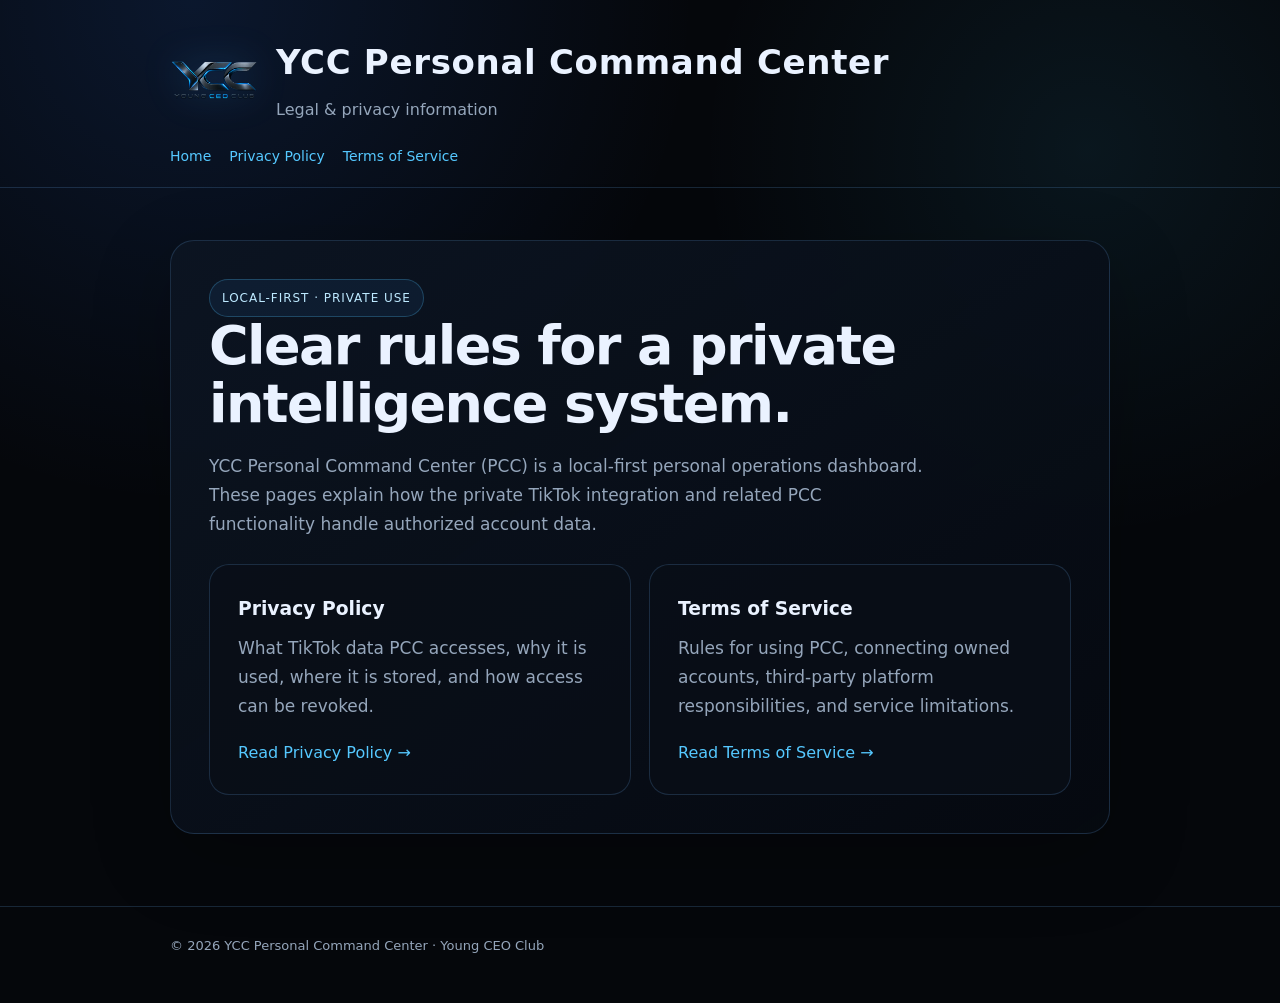
<file: index.html>
<!doctype html>
<html lang="en">
<head>
  <meta charset="utf-8">
  <meta name="viewport" content="width=device-width,initial-scale=1">
  <title>YCC Personal Command Center — Legal</title>
  <meta name="description" content="Terms of Service and Privacy Policy for YCC Personal Command Center.">
  <link rel="stylesheet" href="assets/styles.css">
</head>
<body>
<header><div class="wrap">
  <div class="brand"><img src="assets/ycc-logo.png" alt="YCC Young CEO Club logo"><div><h1>YCC Personal Command Center</h1><p>Legal & privacy information</p></div></div>
  <nav><a href="./">Home</a><a href="privacy/">Privacy Policy</a><a href="terms/">Terms of Service</a></nav>
</div></header>
<main><div class="wrap">
  <section class="hero">
    <span class="pill">Local-first · Private use</span>
    <h2>Clear rules for a private intelligence system.</h2>
    <p>YCC Personal Command Center (PCC) is a local-first personal operations dashboard. These pages explain how the private TikTok integration and related PCC functionality handle authorized account data.</p>
    <div class="grid">
      <div class="card"><h3>Privacy Policy</h3><p>What TikTok data PCC accesses, why it is used, where it is stored, and how access can be revoked.</p><a href="privacy/">Read Privacy Policy →</a></div>
      <div class="card"><h3>Terms of Service</h3><p>Rules for using PCC, connecting owned accounts, third-party platform responsibilities, and service limitations.</p><a href="terms/">Read Terms of Service →</a></div>
    </div>
  </section>
</div></main>
<footer><div class="wrap">© 2026 YCC Personal Command Center · Young CEO Club</div></footer>
</body>
</html>
</file>
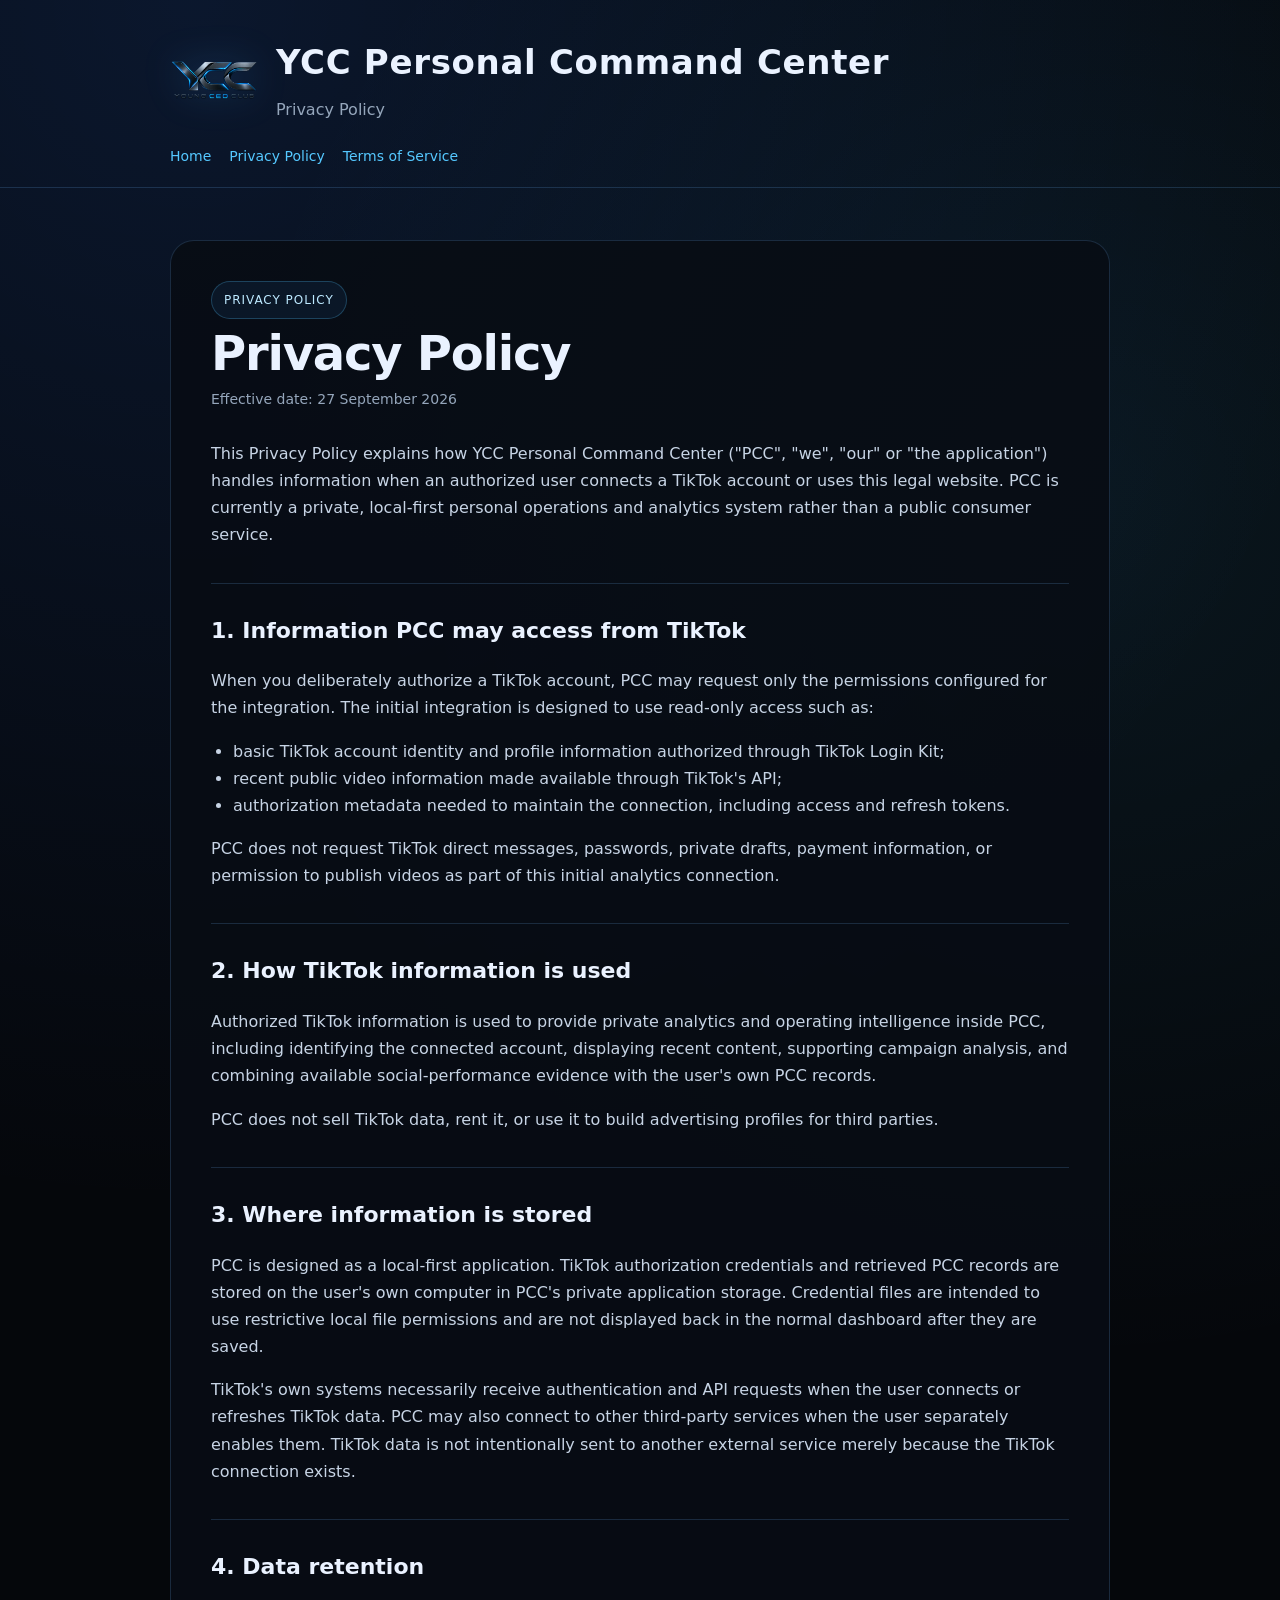
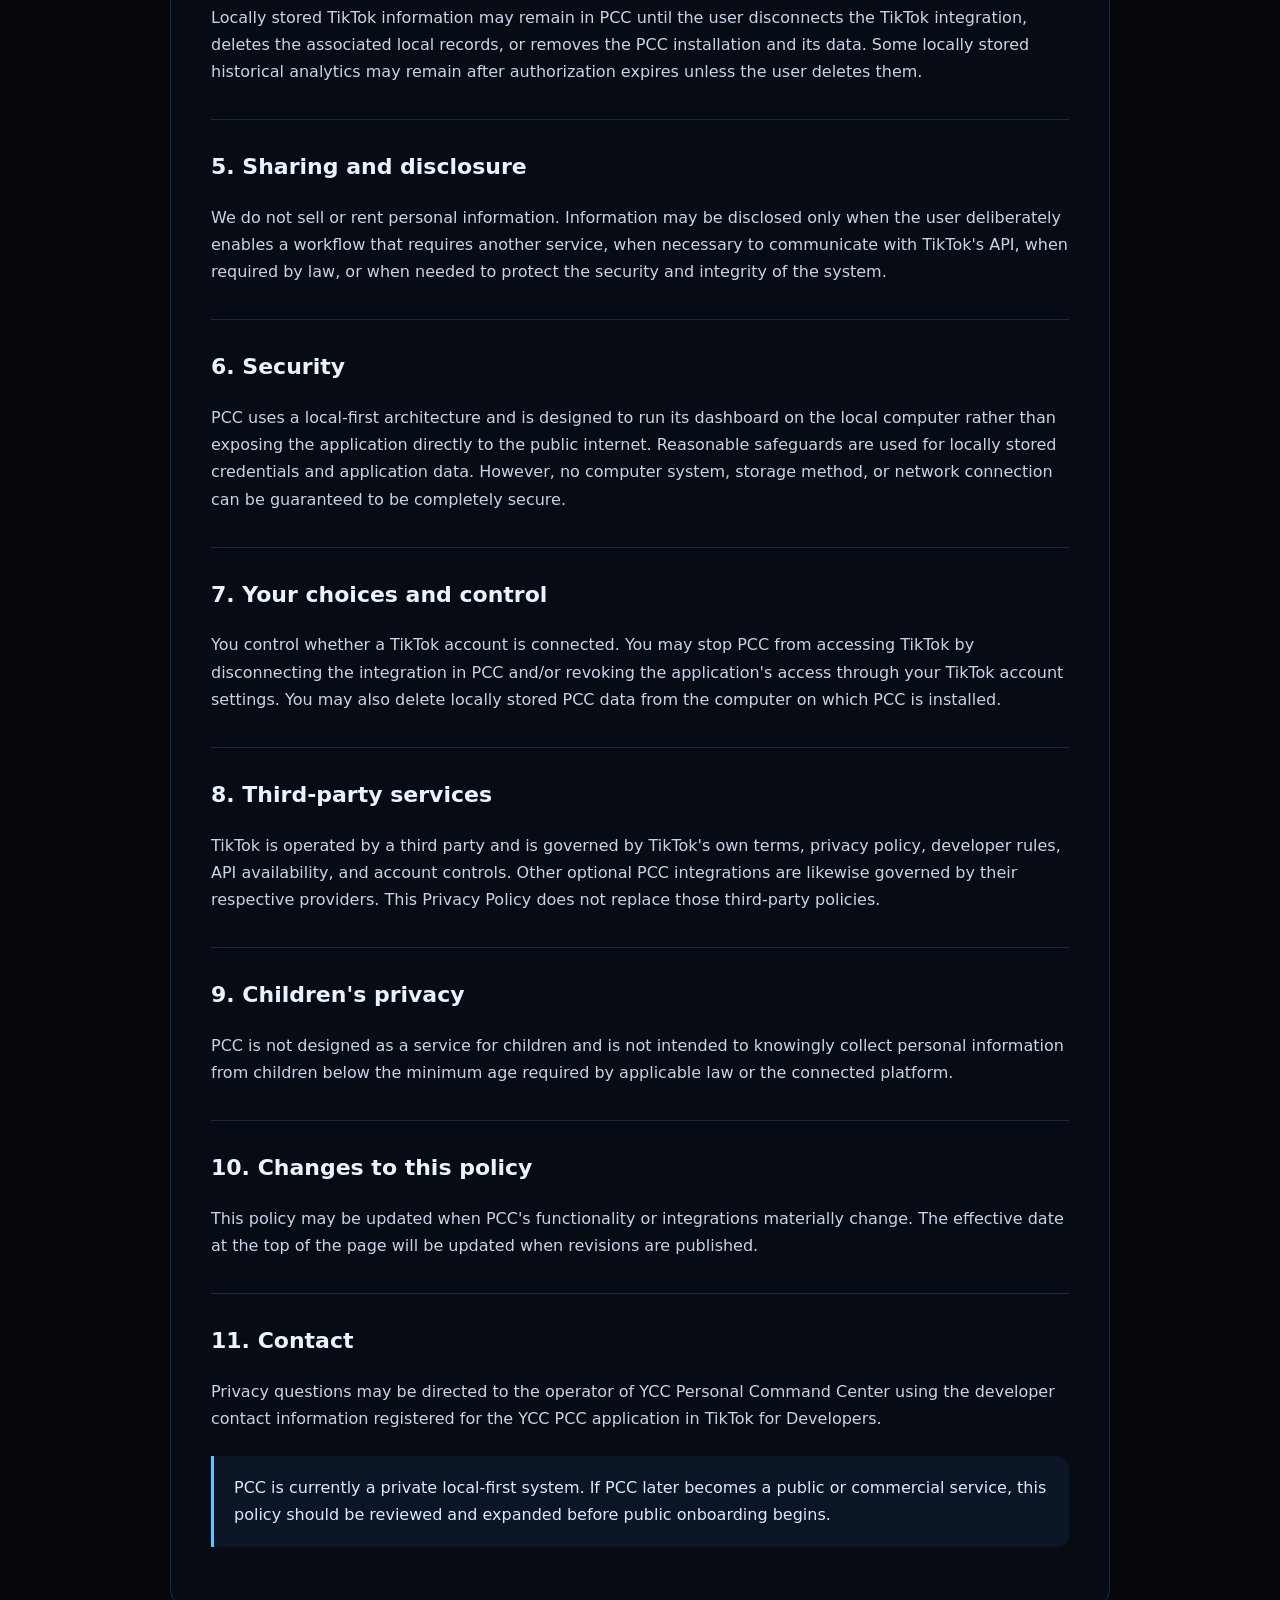
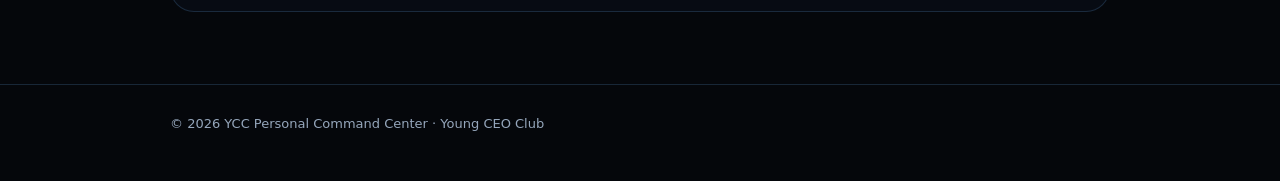
<file: privacy/index.html>
<!doctype html>
<html lang="en">
<head>
  <meta charset="utf-8">
  <meta name="viewport" content="width=device-width,initial-scale=1">
  <title>Privacy Policy — YCC Personal Command Center</title>
  <meta name="description" content="Privacy Policy for YCC Personal Command Center and its TikTok integration.">
  <link rel="stylesheet" href="../assets/styles.css">
</head>
<body>
<header><div class="wrap">
  <div class="brand"><img src="../assets/ycc-logo.png" alt="YCC Young CEO Club logo"><div><h1>YCC Personal Command Center</h1><p>Privacy Policy</p></div></div>
  <nav><a href="../">Home</a><a href="./">Privacy Policy</a><a href="../terms/">Terms of Service</a></nav>
</div></header>
<main><div class="wrap"><article class="article">
  <span class="pill">Privacy Policy</span>
  <h1>Privacy Policy</h1>
  <div class="meta">Effective date: 27 September 2026</div>

  <p>This Privacy Policy explains how YCC Personal Command Center ("PCC", "we", "our" or "the application") handles information when an authorized user connects a TikTok account or uses this legal website. PCC is currently a private, local-first personal operations and analytics system rather than a public consumer service.</p>

  <h2>1. Information PCC may access from TikTok</h2>
  <p>When you deliberately authorize a TikTok account, PCC may request only the permissions configured for the integration. The initial integration is designed to use read-only access such as:</p>
  <ul>
    <li>basic TikTok account identity and profile information authorized through TikTok Login Kit;</li>
    <li>recent public video information made available through TikTok's API;</li>
    <li>authorization metadata needed to maintain the connection, including access and refresh tokens.</li>
  </ul>
  <p>PCC does not request TikTok direct messages, passwords, private drafts, payment information, or permission to publish videos as part of this initial analytics connection.</p>

  <h2>2. How TikTok information is used</h2>
  <p>Authorized TikTok information is used to provide private analytics and operating intelligence inside PCC, including identifying the connected account, displaying recent content, supporting campaign analysis, and combining available social-performance evidence with the user's own PCC records.</p>
  <p>PCC does not sell TikTok data, rent it, or use it to build advertising profiles for third parties.</p>

  <h2>3. Where information is stored</h2>
  <p>PCC is designed as a local-first application. TikTok authorization credentials and retrieved PCC records are stored on the user's own computer in PCC's private application storage. Credential files are intended to use restrictive local file permissions and are not displayed back in the normal dashboard after they are saved.</p>
  <p>TikTok's own systems necessarily receive authentication and API requests when the user connects or refreshes TikTok data. PCC may also connect to other third-party services when the user separately enables them. TikTok data is not intentionally sent to another external service merely because the TikTok connection exists.</p>

  <h2>4. Data retention</h2>
  <p>Locally stored TikTok information may remain in PCC until the user disconnects the TikTok integration, deletes the associated local records, or removes the PCC installation and its data. Some locally stored historical analytics may remain after authorization expires unless the user deletes them.</p>

  <h2>5. Sharing and disclosure</h2>
  <p>We do not sell or rent personal information. Information may be disclosed only when the user deliberately enables a workflow that requires another service, when necessary to communicate with TikTok's API, when required by law, or when needed to protect the security and integrity of the system.</p>

  <h2>6. Security</h2>
  <p>PCC uses a local-first architecture and is designed to run its dashboard on the local computer rather than exposing the application directly to the public internet. Reasonable safeguards are used for locally stored credentials and application data. However, no computer system, storage method, or network connection can be guaranteed to be completely secure.</p>

  <h2>7. Your choices and control</h2>
  <p>You control whether a TikTok account is connected. You may stop PCC from accessing TikTok by disconnecting the integration in PCC and/or revoking the application's access through your TikTok account settings. You may also delete locally stored PCC data from the computer on which PCC is installed.</p>

  <h2>8. Third-party services</h2>
  <p>TikTok is operated by a third party and is governed by TikTok's own terms, privacy policy, developer rules, API availability, and account controls. Other optional PCC integrations are likewise governed by their respective providers. This Privacy Policy does not replace those third-party policies.</p>

  <h2>9. Children's privacy</h2>
  <p>PCC is not designed as a service for children and is not intended to knowingly collect personal information from children below the minimum age required by applicable law or the connected platform.</p>

  <h2>10. Changes to this policy</h2>
  <p>This policy may be updated when PCC's functionality or integrations materially change. The effective date at the top of the page will be updated when revisions are published.</p>

  <h2>11. Contact</h2>
  <p>Privacy questions may be directed to the operator of YCC Personal Command Center using the developer contact information registered for the YCC PCC application in TikTok for Developers.</p>

  <div class="notice">PCC is currently a private local-first system. If PCC later becomes a public or commercial service, this policy should be reviewed and expanded before public onboarding begins.</div>
</article></div></main>
<footer><div class="wrap">© 2026 YCC Personal Command Center · Young CEO Club</div></footer>
</body>
</html>
</file>
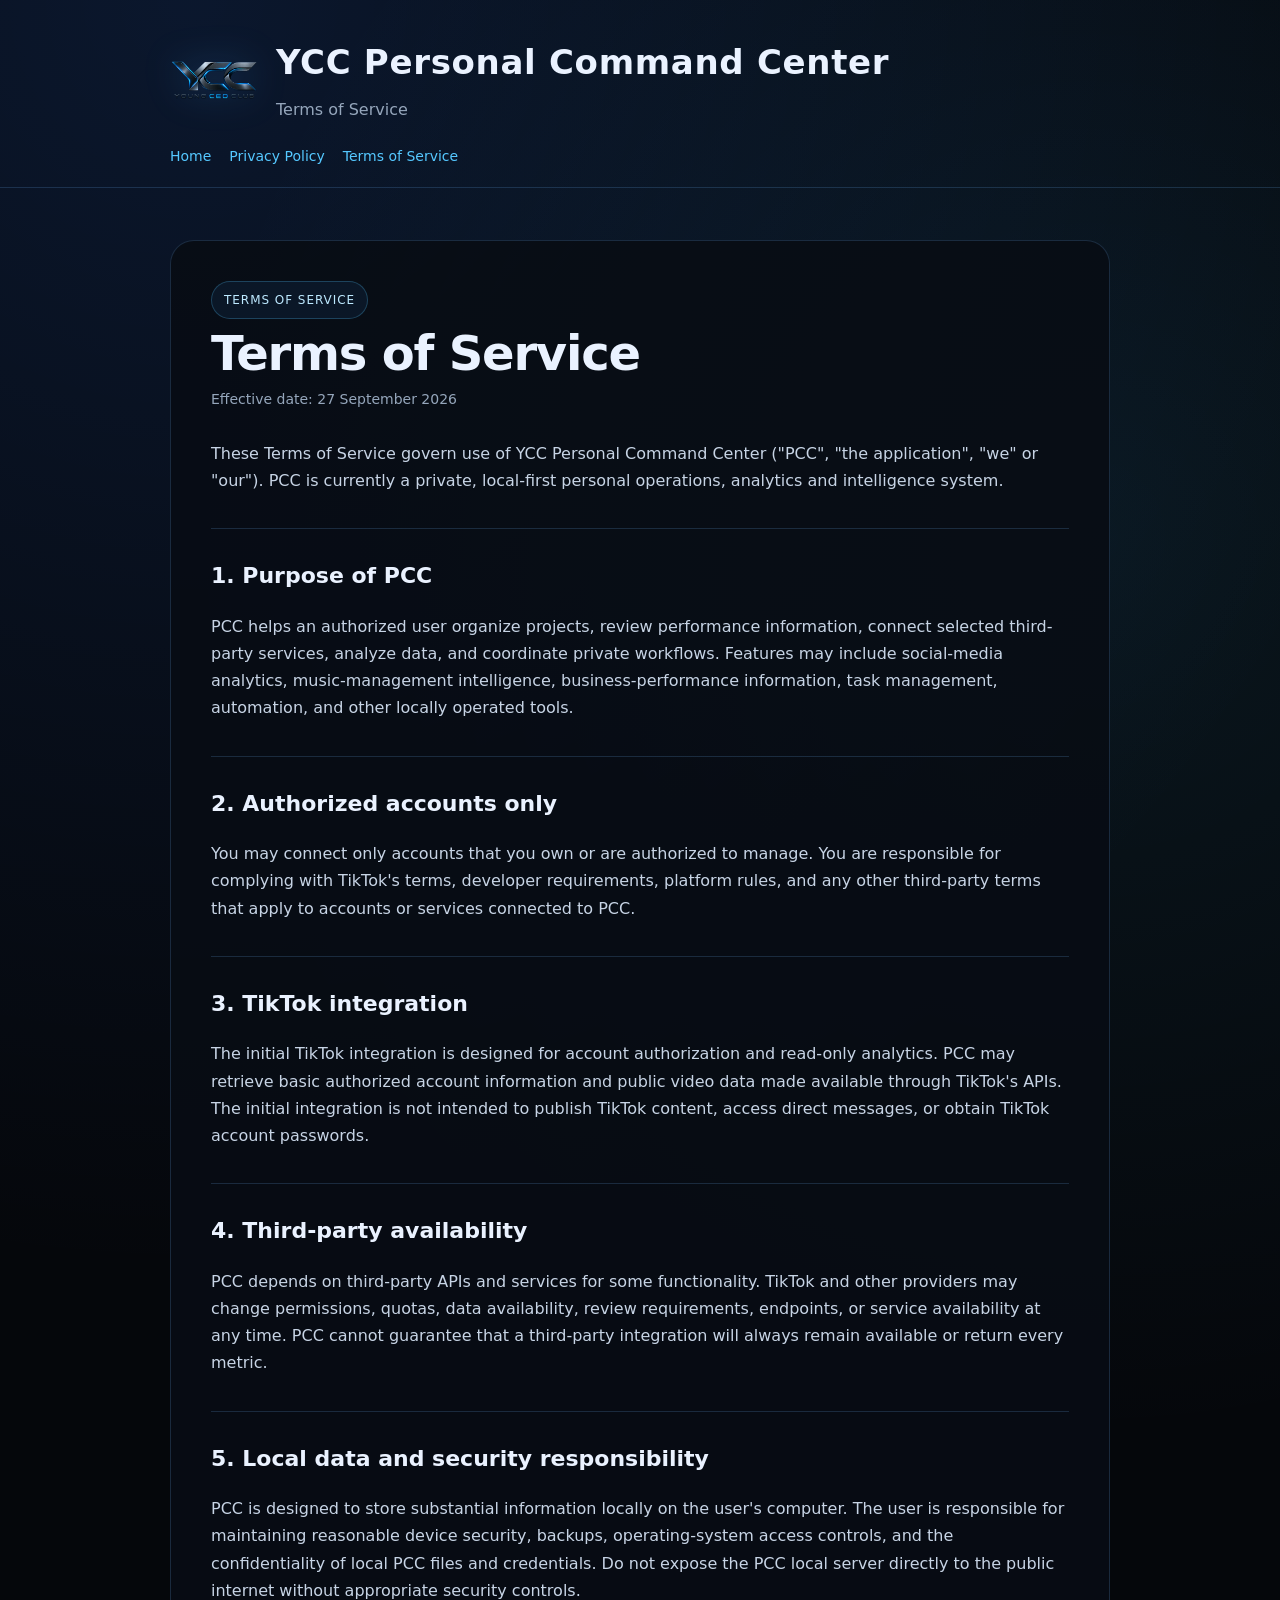
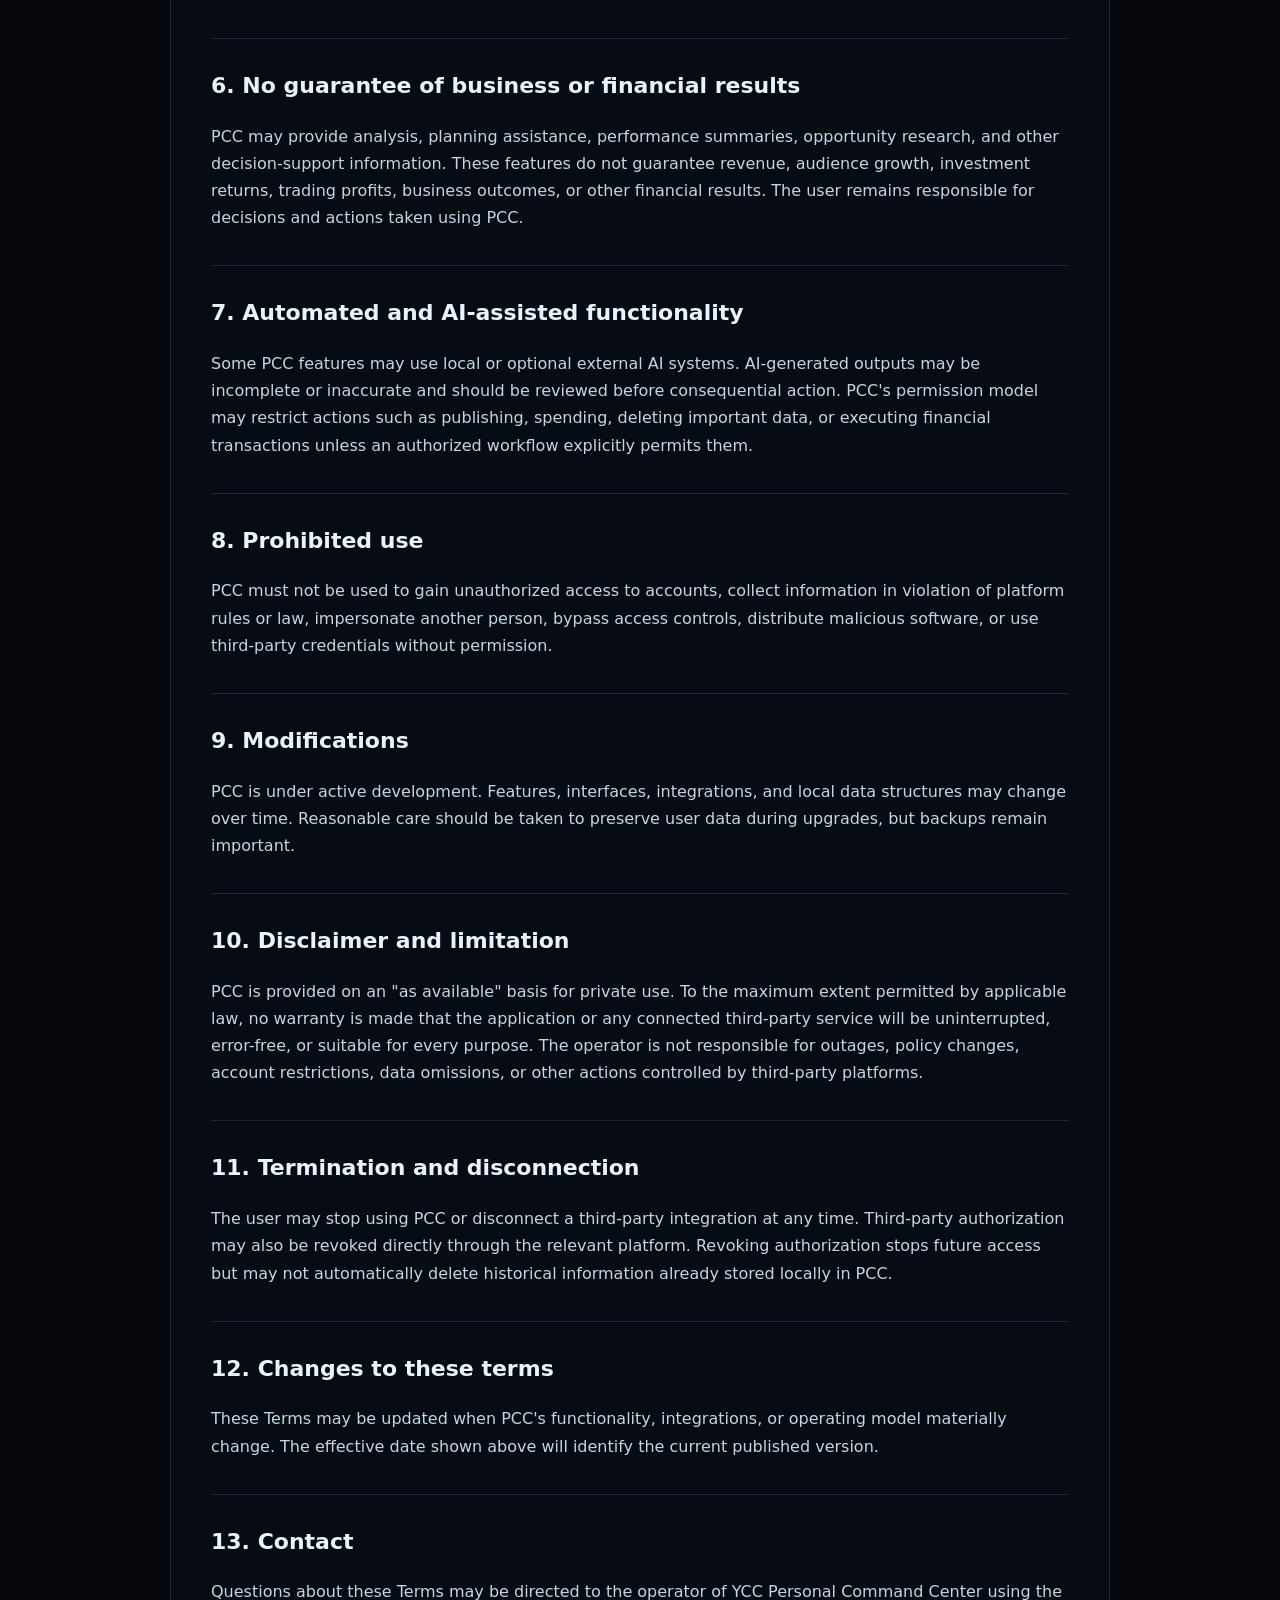
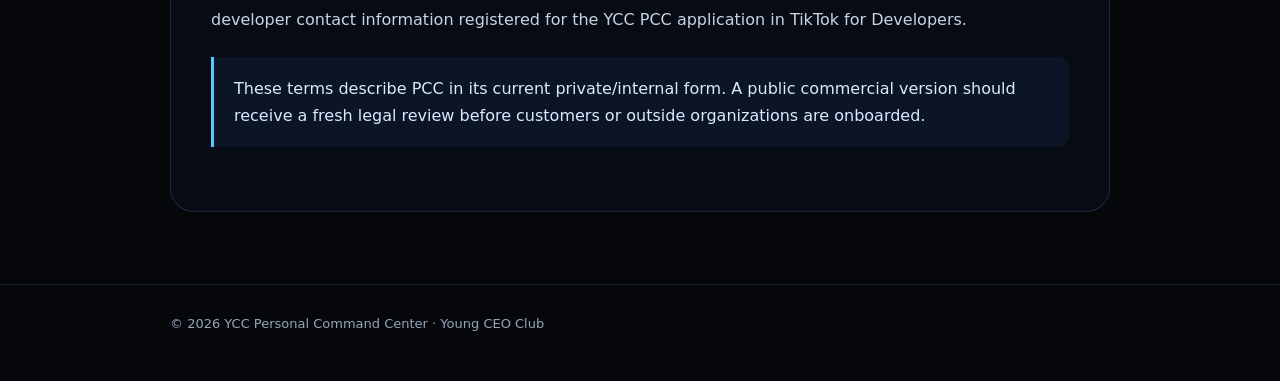
<file: terms/index.html>
<!doctype html>
<html lang="en">
<head>
  <meta charset="utf-8">
  <meta name="viewport" content="width=device-width,initial-scale=1">
  <title>Terms of Service — YCC Personal Command Center</title>
  <meta name="description" content="Terms of Service for YCC Personal Command Center and its TikTok integration.">
  <link rel="stylesheet" href="../assets/styles.css">
</head>
<body>
<header><div class="wrap">
  <div class="brand"><img src="../assets/ycc-logo.png" alt="YCC Young CEO Club logo"><div><h1>YCC Personal Command Center</h1><p>Terms of Service</p></div></div>
  <nav><a href="../">Home</a><a href="../privacy/">Privacy Policy</a><a href="./">Terms of Service</a></nav>
</div></header>
<main><div class="wrap"><article class="article">
  <span class="pill">Terms of Service</span>
  <h1>Terms of Service</h1>
  <div class="meta">Effective date: 27 September 2026</div>

  <p>These Terms of Service govern use of YCC Personal Command Center ("PCC", "the application", "we" or "our"). PCC is currently a private, local-first personal operations, analytics and intelligence system.</p>

  <h2>1. Purpose of PCC</h2>
  <p>PCC helps an authorized user organize projects, review performance information, connect selected third-party services, analyze data, and coordinate private workflows. Features may include social-media analytics, music-management intelligence, business-performance information, task management, automation, and other locally operated tools.</p>

  <h2>2. Authorized accounts only</h2>
  <p>You may connect only accounts that you own or are authorized to manage. You are responsible for complying with TikTok's terms, developer requirements, platform rules, and any other third-party terms that apply to accounts or services connected to PCC.</p>

  <h2>3. TikTok integration</h2>
  <p>The initial TikTok integration is designed for account authorization and read-only analytics. PCC may retrieve basic authorized account information and public video data made available through TikTok's APIs. The initial integration is not intended to publish TikTok content, access direct messages, or obtain TikTok account passwords.</p>

  <h2>4. Third-party availability</h2>
  <p>PCC depends on third-party APIs and services for some functionality. TikTok and other providers may change permissions, quotas, data availability, review requirements, endpoints, or service availability at any time. PCC cannot guarantee that a third-party integration will always remain available or return every metric.</p>

  <h2>5. Local data and security responsibility</h2>
  <p>PCC is designed to store substantial information locally on the user's computer. The user is responsible for maintaining reasonable device security, backups, operating-system access controls, and the confidentiality of local PCC files and credentials. Do not expose the PCC local server directly to the public internet without appropriate security controls.</p>

  <h2>6. No guarantee of business or financial results</h2>
  <p>PCC may provide analysis, planning assistance, performance summaries, opportunity research, and other decision-support information. These features do not guarantee revenue, audience growth, investment returns, trading profits, business outcomes, or other financial results. The user remains responsible for decisions and actions taken using PCC.</p>

  <h2>7. Automated and AI-assisted functionality</h2>
  <p>Some PCC features may use local or optional external AI systems. AI-generated outputs may be incomplete or inaccurate and should be reviewed before consequential action. PCC's permission model may restrict actions such as publishing, spending, deleting important data, or executing financial transactions unless an authorized workflow explicitly permits them.</p>

  <h2>8. Prohibited use</h2>
  <p>PCC must not be used to gain unauthorized access to accounts, collect information in violation of platform rules or law, impersonate another person, bypass access controls, distribute malicious software, or use third-party credentials without permission.</p>

  <h2>9. Modifications</h2>
  <p>PCC is under active development. Features, interfaces, integrations, and local data structures may change over time. Reasonable care should be taken to preserve user data during upgrades, but backups remain important.</p>

  <h2>10. Disclaimer and limitation</h2>
  <p>PCC is provided on an "as available" basis for private use. To the maximum extent permitted by applicable law, no warranty is made that the application or any connected third-party service will be uninterrupted, error-free, or suitable for every purpose. The operator is not responsible for outages, policy changes, account restrictions, data omissions, or other actions controlled by third-party platforms.</p>

  <h2>11. Termination and disconnection</h2>
  <p>The user may stop using PCC or disconnect a third-party integration at any time. Third-party authorization may also be revoked directly through the relevant platform. Revoking authorization stops future access but may not automatically delete historical information already stored locally in PCC.</p>

  <h2>12. Changes to these terms</h2>
  <p>These Terms may be updated when PCC's functionality, integrations, or operating model materially change. The effective date shown above will identify the current published version.</p>

  <h2>13. Contact</h2>
  <p>Questions about these Terms may be directed to the operator of YCC Personal Command Center using the developer contact information registered for the YCC PCC application in TikTok for Developers.</p>

  <div class="notice">These terms describe PCC in its current private/internal form. A public commercial version should receive a fresh legal review before customers or outside organizations are onboarded.</div>
</article></div></main>
<footer><div class="wrap">© 2026 YCC Personal Command Center · Young CEO Club</div></footer>
</body>
</html>
</file>
<file: assets/styles.css>
:root{
  --bg:#05070b;
  --panel:#0b1018;
  --panel2:#0d1420;
  --text:#eaf2ff;
  --muted:#95a6bb;
  --line:rgba(111,183,255,.18);
  --cyan:#55c8ff;
  --blue:#457cff;
  --max:940px;
}
*{box-sizing:border-box}
html{scroll-behavior:smooth}
body{
  margin:0;
  font-family:Inter,ui-sans-serif,system-ui,-apple-system,BlinkMacSystemFont,"Segoe UI",sans-serif;
  color:var(--text);
  background:
    radial-gradient(circle at 15% 0%,rgba(46,122,255,.14),transparent 34%),
    radial-gradient(circle at 85% 15%,rgba(64,205,255,.08),transparent 28%),
    var(--bg);
  line-height:1.7;
}
a{color:var(--cyan);text-decoration:none}a:hover{text-decoration:underline}
.wrap{width:min(calc(100% - 36px),var(--max));margin:0 auto}
header{padding:34px 0 18px;border-bottom:1px solid var(--line)}
.brand{display:flex;align-items:center;gap:18px}
.brand img{width:88px;height:88px;object-fit:contain;filter:drop-shadow(0 0 18px rgba(64,165,255,.2))}
.brand h1{font-size:clamp(22px,4vw,34px);margin:0;letter-spacing:.02em}
.brand p{margin:4px 0 0;color:var(--muted)}
nav{display:flex;gap:18px;flex-wrap:wrap;margin-top:22px;font-size:14px}
main{padding:52px 0 72px}
.hero{padding:38px;border:1px solid var(--line);border-radius:24px;background:linear-gradient(145deg,rgba(12,21,34,.95),rgba(6,10,17,.86));box-shadow:0 24px 80px rgba(0,0,0,.24)}
.hero h2{font-size:clamp(30px,6vw,54px);line-height:1.08;margin:0 0 18px;letter-spacing:-.03em}
.hero p{max-width:720px;color:var(--muted);font-size:17px}
.grid{display:grid;grid-template-columns:repeat(2,minmax(0,1fr));gap:18px;margin-top:26px}
.card{padding:28px;border:1px solid var(--line);border-radius:20px;background:rgba(10,15,24,.78)}
.card h3{margin:0 0 9px}.card p{color:var(--muted);margin:0 0 18px}
.pill{display:inline-flex;padding:8px 12px;border:1px solid rgba(85,200,255,.25);border-radius:999px;background:rgba(60,150,255,.08);font-size:12px;letter-spacing:.08em;text-transform:uppercase;color:#bde9ff}
.article{padding:40px;border:1px solid var(--line);border-radius:24px;background:rgba(8,13,21,.9)}
.article h1{font-size:clamp(32px,6vw,48px);line-height:1.1;margin:8px 0 8px;letter-spacing:-.025em}
.article h2{font-size:22px;margin-top:34px;border-top:1px solid var(--line);padding-top:28px}
.article h3{font-size:17px;margin-top:24px}
.article p,.article li{color:#c7d4e5}
.article ul{padding-left:22px}
.meta{color:var(--muted);font-size:14px;margin-bottom:28px}
.notice{padding:18px 20px;border-left:3px solid var(--cyan);background:rgba(67,135,255,.08);border-radius:0 12px 12px 0;color:#d9eaff;margin:24px 0}
footer{border-top:1px solid var(--line);padding:28px 0 46px;color:var(--muted);font-size:13px}
.small{font-size:13px;color:var(--muted)}
@media(max-width:680px){.grid{grid-template-columns:1fr}.hero,.article{padding:24px}.brand img{width:68px;height:68px}.wrap{width:min(calc(100% - 24px),var(--max))}}
</file>
